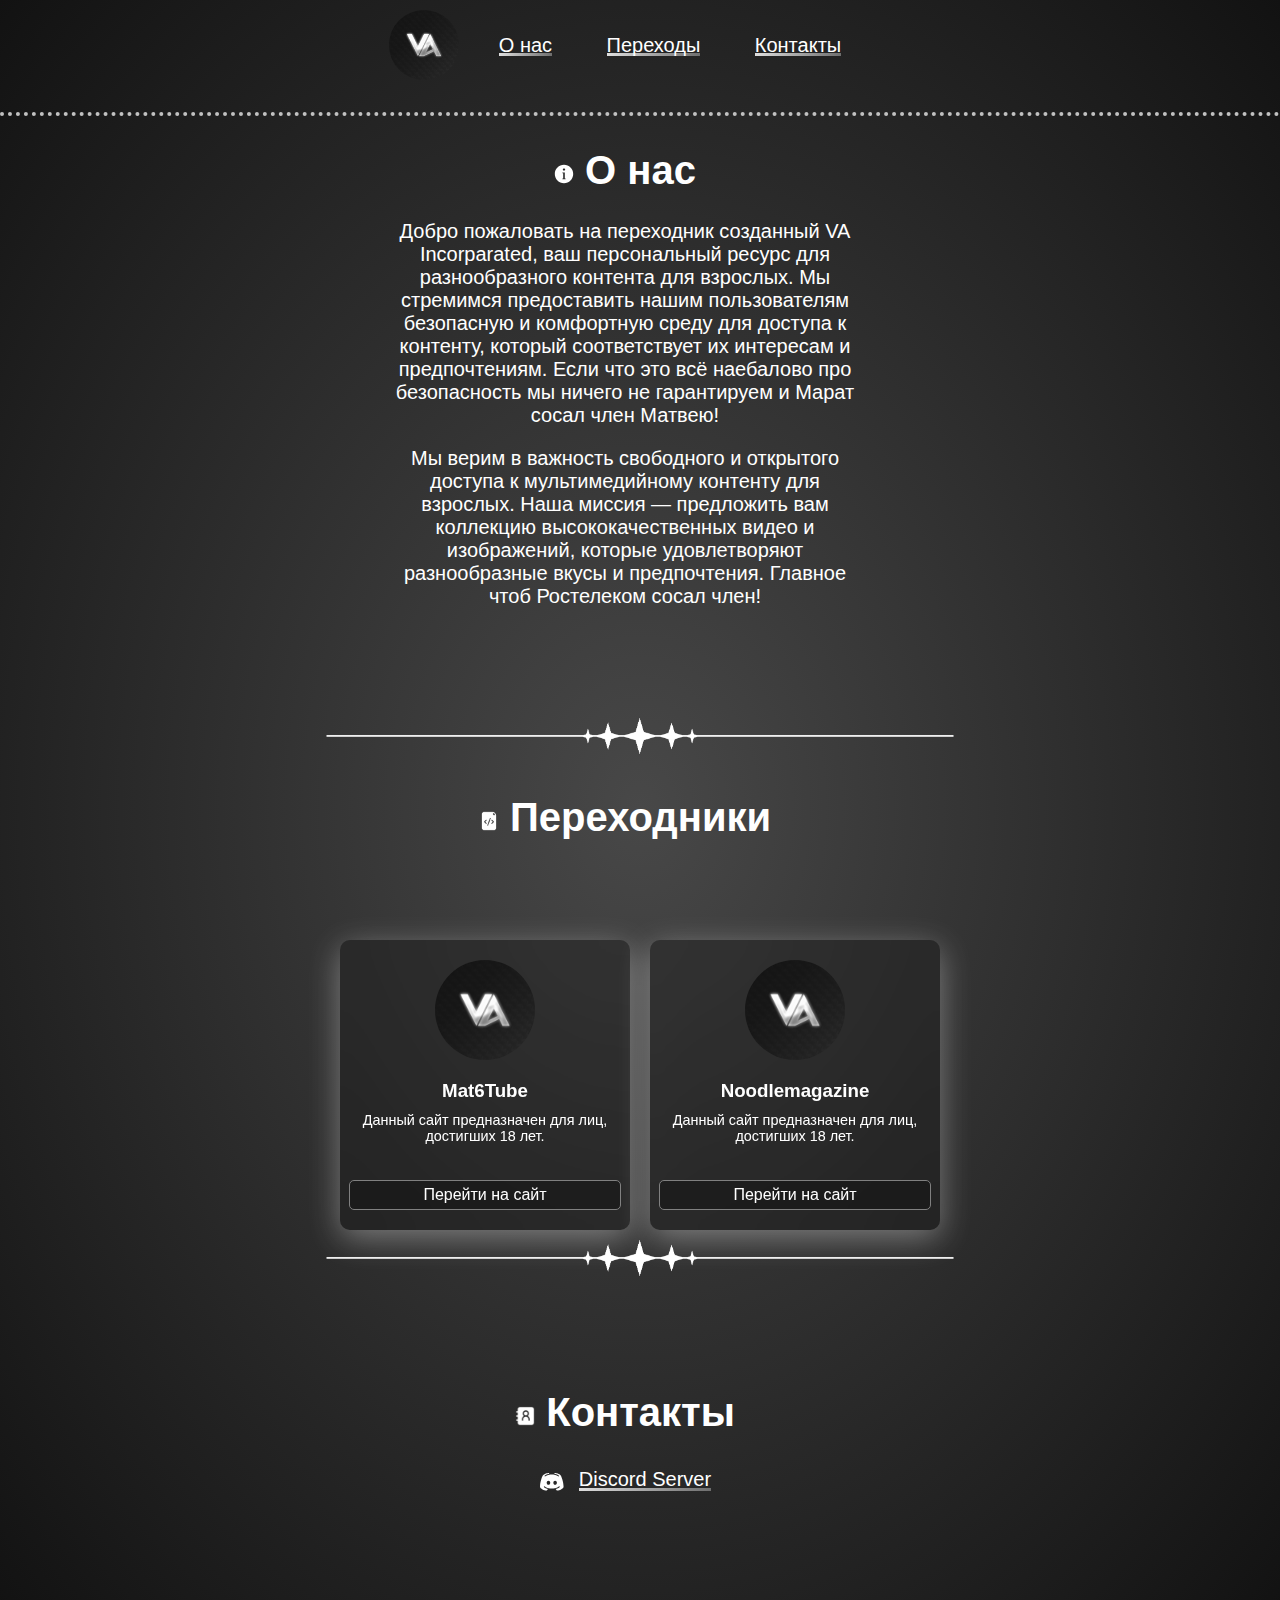
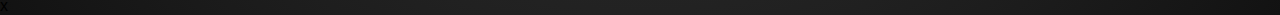
<file: index.html>
<!DOCTYPE html>
<html lang="en">
  <head>
    <meta charset="UTF-8" />
    <meta name="viewport" content="width=device-width, initial-scale=1.0" />
    <title>( ✦ ) Main - VA Inc.</title>
    <link rel="stylesheet" href="css/styles.css" />
    <link rel="icon" type="image/x-icon" href="assets/logo.png" sizes="16x16" />
    <script src="js/main.js" defer></script>
  </head>
  <body>
    <header class="header">
      <div class="logo">
        <img class="logo-img" src="assets/logo.png" alt="VA Logo" />
      </div>
      <nav class="menu">
        <ul>
          <li><a href="#abt">О нас</a></li>
          <li><a href="#proj">Переходы</a></li>
          <li><a href="#contact">Контакты</a></li>
        </ul>
      </nav>
    </header>
    <hr />

    <main class="container">
      <section id="abt" class="about">
        <h1>
          <img
            src="assets/about.svg"
            width="20"
            height="20"
            class="section-icon"
            alt="section-icon"
          />
          О нас
        </h1>
        <p>
          Добро пожаловать
          на переходник созданный VA Incorparated,
          ваш персональный ресурс для разнообразного контента для взрослых.
          Мы стремимся предоставить нашим пользователям безопасную и комфортную среду для доступа к контенту,
          который соответствует их интересам и предпочтениям.
          Если что это всё наебалово про безопасность мы ничего не гарантируем и Марат сосал член Матвею! 
        </p>
        <p>
          Мы верим в важность свободного и открытого доступа к мультимедийному контенту для взрослых.
          Наша миссия — предложить вам коллекцию высококачественных видео и изображений,
          которые удовлетворяют разнообразные вкусы и предпочтения.
          Главное чтоб Ростелеком сосал член!
        </p>
      </section>
      <img class="divider" src="assets/divider.png" alt="Divider" />

      <section id="proj" class="proj">
        <h1>
          <img
            src="assets/projects.png"
            width="20"
            height="20"
            class="section-icon"
            alt="section-icon"
          />
          Переходники
        </h1>
      </section>
      <div>
        <div id="projects" class="projects"></div>
      </div>
      
      <img class="divider" src="assets/divider.png" alt="Divider" />
      
      <section id="contact" class="contacts">
        <h1>
          <img
            src="assets/contact.png"
            width="20"
            height="20"
            class="section-icon"
            alt="section-icon"
          />
          Контакты
        </h1>
        <div class="discord">
          <a href="https://discord.gg/#">
            <img class="disc-png" src="assets/discord.svg" alt="icon" />
          </a>
          <a class="discord-link" href="https://discord.gg/#">Discord Server</a>
        </div>
      </section>
    </main>

    <div class="light x1"></div>
    <div class="light x2"></div>
    <div class="light x3"></div>
    <div class="light x4"></div>
    <div class="light x5"></div>
    <div class="light x6"></div>
    <div class="light x7"></div>
    <div class="light x8"></div>
    <div class="light x9"></div>
  </body>
</html>x
</file>
<file: css/styles.css>
html,
body {
  scroll-behavior: smooth;
  background: radial-gradient(#484848, #121212);
  background-size: cover;
  background-repeat: no-repeat;
  margin: 0;
  font-family: -apple-system, BlinkMacSystemFont, "Roboto", "Segoe UI", "Helvetica Neue", "Lucida Grande", Arial, sans-serif;
  overflow-y: auto;
  animation: fadeIn 2s ease-out;
}

@keyframes fadeIn {
  0% {
    opacity: 0;
  }

  100% {
    opacity: 1;
  }
}

a {
  color: #fff;
  text-decoration: none;
  transition: color 0.3s linear;
}

.header {
  display: flex;
  align-items: center;
  justify-content: center;
  padding-top: 10px;
  width: 100%;
}

.logo-img {
  height: 70px;
  width: auto;
  border-radius: 50%;
}

.container {
  text-align: center;
  margin: auto;
  width: 50%;
  color: #fff;
}

@media (max-width: 800px) {
  .container {
      width: 80%;
  }
}

li, .discord-link, .github-link {
    margin-right: 50px;
    display: inline;
    color: #9679a4;
    text-decoration: none;
    font-size: 20px;
    background: linear-gradient(to right, rgb(222 222 222), rgb(110 110 110)), linear-gradient(to right, rgb(174 174 174), rgb(166 166 166), rgb(120 120 120));
    background-size: 100% 3px, 0 3px;
    background-position: 100% 100%, 0 100%;
    background-repeat: no-repeat;
    transition: color 0.3s linear, background-size 500ms;
}

.logo,
.menu {
  display: flex;
  align-items: center;
}

a:hover,
li:hover,
.discord-link:hover,
.github-link:hover {
  background-size: 0 3px, 100% 3px;
  color: #fff;
}

.about,
.proj,
.contacts {
  padding-right: 30px;
  width: 75%;
  font-size: 20px;
  margin: 0 auto 100px auto;
}

.contacts {
  margin-top: 100px;
}

.discord,
.github {
  display: flex;
  justify-content: center;
  align-items: center;
}

.disc-png,
.git-png {
  width: 30px;
  margin-right: 10px;
}

.discord-link,
.github-link {
  margin-right: 0px;
  text-decoration: none;
  color: rgba(189, 96, 225, 0.796);
}

.coffee {
  width: 40%;
}

.ko-fi {
  width: 70%;
}

.qr {
  height: 100px;
}

h1,
li,
.discord-link,
.github-link {
  color: #fff;
  text-align: center;
  animation: glow 1s ease-in-out infinite alternate;
}

.projects {
  display: flex;
  flex-wrap: wrap;
  gap: 20px;
  justify-content: center;
}

.project {
    background: rgb(12 12 12 / 30%);
    box-shadow: 0 8px 32px 0 rgb(255 255 255 / 37%);
    backdrop-filter: blur(20px);
    -webkit-backdrop-filter: blur(20px);
    border-radius: 10px;
    padding: 20px;
    width: 250px;
    display: flex;
    flex-direction: column;
    align-items: center;
    text-align: center;
    transition: transform 0.3s;
    position: relative;
    /* Added to position the link */
    height: 250px;
    /* Fixed height to ensure alignment */
    overflow: hidden;
}

.project:hover {
    background: rgb(75 75 75 / 20%);
    transform: scale(1.05);
}

.project img {
  width: 100px;
  height: 100px;
  border-radius: 50%;
  margin-bottom: 10px;
}

.project h3 {
  margin: 10px 0;
}

.project p {
  font-size: 0.9em;
  flex-grow: 1;
  /* Allows the description to take available space */
  margin: 0 0 10px 0;
  overflow: hidden;
  text-overflow: ellipsis;
  display: -webkit-box;
  -webkit-line-clamp: 4;
  line-clamp: 4;
  /* Number of lines to show */
  -webkit-box-orient: vertical;
}

.project a {
    color: #ffffff;
    text-decoration: none;
    padding: 5px 10px;
    background: rgb(22 22 22 / 60%);
    border: 1px solid gray;
    border-radius: 5px;
    transition: background 0.3s;
    position: absolute;
    /* Positioning the link */
    bottom: 20px;
    /* Anchoring the link to the bottom */
    width: calc(100% - 40px);
    /* Making the link take the full width of the project card minus padding */
    text-align: center;
}

@keyframes glow {
    from {
        text-shadow: 0 0 10px #fff, 0 0 20px #ffffff, 0 0 30px #cccccc, 0 0 40px #c1c1c1, 0 0 50px #c1c1c1, 0 0 60px #c8c8c8, 0 0 70px #cacaca;
    }

    to {
        text-shadow: 0 0 20px #fff, 0 0 30px #fafafa, 0 0 40px #f4f4f4, 0 0 50px #f0f0f0, 0 0 60px #f4f4f4, 0 0 70px #f2f2f2, 0 0 80px #f4f4f4;
    }
}

.light {
  position: absolute;
  width: 0;
  background-color: white;
  box-shadow: #e9f1f1 0 0 20px 2px;
  opacity: 0;
  top: 100vh;
  bottom: 0;
  left: 0;
  right: 0;
  margin: auto;
}

.x1,
.x2,
.x3,
.x4,
.x5,
.x6,
.x7,
.x8,
.x9 {
  position: absolute;
  animation: floatUp infinite linear;
}

.x1 {
  animation-duration: 4s;
  transform: scale(1.0);
}

.x2 {
  animation-duration: 7s;
  transform: scale(1.6);
  left: 15%;
}

.x3 {
  animation-duration: 2.5s;
  transform: scale(.5);
  left: -15%;
}

.x4 {
  animation-duration: 4.5s;
  transform: scale(1.2);
  left: -34%;
}

.x5 {
  animation-duration: 8s;
  transform: scale(2.2);
  left: -57%;
}

.x6 {
  animation-duration: 3s;
  transform: scale(.8);
  left: -81%;
}

.x7 {
  animation-duration: 5.3s;
  transform: scale(3.2);
  left: 37%;
}

.x8 {
  animation-duration: 4.7s;
  transform: scale(1.7);
  left: 62%;
}

.x9 {
  animation-duration: 4.1s;
  transform: scale(0.9);
  left: 85%;
}

@keyframes floatUp {
  0% {
    top: 100vh;
    opacity: 0;
  }

  25% {
    opacity: 1;
  }

  50% {
    top: 0vh;
    opacity: .8;
  }

  75% {
    opacity: 1;
  }

  100% {
    top: -100vh;
    opacity: 0;
  }
}

.divider {
  margin-top: 10px;
  margin-bottom: 10px;
  width: 100%;
/*   filter: invert(25%) sepia(25%) saturate(4101%) hue-rotate(287deg) brightness(99%) contrast(81%); */
}

hr {
    border: 0;
    width: 100%;
    height: 0;
    border-top: 0.3rem dotted #c1c1c1;
    position: relative;
    overflow: visible;
    margin: 2rem 0;
}

hr:before {
  animation: move 10s infinite linear;
  position: absolute;
  top: -14px;
  left: 0;
  right: 0;
  bottom: 0;
  background-image: url("data:image/svg+xml,%3Csvg xmlns='http://www.w3.org/2000/svg' height='571.11' width='541.6'%3E%3Cpath style='fill:%23ffcc00' d='M535.441,412.339A280.868,280.868 0 1,1 536.186,161.733L284.493,286.29Z'/%3E%3C/svg%3E");
  background-size: 22px;
  background-repeat: no-repeat;
  background-position: calc(100% + 24px) 0;
  content: ' ';
  height: 24px;
}


hr:after {
  animation: move 10s 1s infinite linear;
  position: absolute;
  top: -14px;
  left: 0;
  right: 0;
  bottom: 0;
  background-size: 24px;
  background-repeat: no-repeat;
  background-position: calc(100% + 24px) 0;

  content: ' ';
  height: 24px;
  background-image: url("data:image/svg+xml,%3C%3Fxml version='1.0' encoding='UTF-8'%3F%3E%3Csvg version='1.1' viewBox='0 0 400 444.34' xmlns='http://www.w3.org/2000/svg'%3E%3Cg fill-rule='evenodd'%3E%3Cpath d='m192.2 2.8c-0.147 0.237-2.718 0.405-6.324 0.413-4.436 9e-3 -6.266 0.157-6.78 0.547-0.435 0.33-1.967 0.561-4 0.603-1.813 0.038-3.356 0.242-3.429 0.453-0.074 0.211-1.379 0.384-2.9 0.384-1.578 0-2.767 0.172-2.767 0.4 0 0.22-0.992 0.4-2.205 0.4s-2.518 0.171-2.9 0.38c-0.382 0.208-1.55 0.489-2.595 0.624s-1.9 0.414-1.9 0.621c0 0.206-0.799 0.375-1.776 0.375s-1.888 0.18-2.024 0.4-0.957 0.4-1.824 0.4-1.576 0.18-1.576 0.4-0.617 0.4-1.371 0.4c-0.755 0-1.642 0.27-1.972 0.6s-1.232 0.6-2.005 0.6-1.516 0.18-1.652 0.4-0.777 0.4-1.424 0.4-1.176 0.18-1.176 0.4-0.527 0.4-1.171 0.4c-0.645 0-1.442 0.27-1.772 0.6s-1.063 0.6-1.628 0.6c-0.566 0-1.029 0.18-1.029 0.4s-0.54 0.4-1.2 0.4-1.2 0.18-1.2 0.4-0.521 0.4-1.157 0.4c-0.66 0-1.256 0.258-1.388 0.6-0.126 0.33-0.675 0.6-1.219 0.6s-1.1 0.18-1.236 0.4-0.687 0.4-1.224 0.4-0.976 0.18-0.976 0.4-0.45 0.4-1 0.4-1 0.166-1 0.368c0 0.203-0.54 0.487-1.2 0.632s-1.2 0.429-1.2 0.632c0 0.202-0.45 0.368-1 0.368s-1 0.18-1 0.4-0.21 0.4-0.466 0.4c-0.746 0-3.534 1.323-3.534 1.677 0 0.178-0.36 0.323-0.8 0.323s-0.8 0.18-0.8 0.4-0.45 0.4-1 0.4-1 0.18-1 0.4-0.366 0.4-0.813 0.4c-0.446 0-0.916 0.27-1.042 0.6-0.127 0.33-0.571 0.6-0.988 0.6-0.416 0-0.757 0.18-0.757 0.4s-0.36 0.4-0.8 0.4-0.8 0.18-0.8 0.4-0.366 0.4-0.813 0.4c-0.446 0-0.916 0.27-1.042 0.6-0.127 0.33-0.571 0.6-0.988 0.6-0.416 0-0.757 0.138-0.757 0.306s-0.72 0.617-1.6 0.998c-0.88 0.382-1.6 0.841-1.6 1.02 0 0.18-0.63 0.574-1.4 0.876s-1.4 0.696-1.4 0.875-0.227 0.325-0.504 0.325-0.989 0.45-1.583 1c-0.593 0.55-1.356 1-1.696 1-0.339 0-0.617 0.18-0.617 0.4s-0.193 0.4-0.429 0.4c-0.235 0-0.679 0.225-0.986 0.5-1.323 1.187-1.776 1.5-2.168 1.5-0.229 0-0.417 0.18-0.417 0.4s-0.239 0.4-0.53 0.4c-0.292 0-0.953 0.45-1.47 1s-1.178 1-1.47 1c-0.291 0-0.53 0.18-0.53 0.4s-0.179 0.4-0.397 0.4c-0.361 0-1.692 1.012-3.028 2.3-0.285 0.275-0.648 0.5-0.806 0.5-0.159 0-0.9 0.63-1.648 1.4s-1.555 1.4-1.793 1.4-1.028 0.63-1.754 1.4-1.431 1.4-1.565 1.4c-0.135 0-0.661 0.405-1.169 0.9s-1.885 1.71-3.058 2.7c-2.312 1.95-12.782 12.297-12.782 12.632 0 0.112-0.405 0.62-0.9 1.128-1.434 1.472-5.096 5.735-7.035 8.188-0.586 0.742-1.557 1.912-2.159 2.6-0.601 0.689-1.096 1.387-1.1 1.551-3e-3 0.165-0.636 0.967-1.406 1.783-0.77 0.817-1.4 1.717-1.4 2.001 0 0.285-0.18 0.517-0.4 0.517s-0.4 0.193-0.4 0.429c0 0.235-0.225 0.679-0.5 0.986-1.187 1.323-1.5 1.776-1.5 2.168 0 0.229-0.159 0.417-0.354 0.417s-0.654 0.63-1.019 1.4c-0.366 0.77-0.836 1.4-1.046 1.4-0.209 0-0.381 0.184-0.381 0.409 0 0.485-2.069 3.733-2.5 3.924-0.165 0.074-0.3 0.389-0.3 0.7 0 0.312-0.18 0.567-0.4 0.567s-0.4 0.36-0.4 0.8-0.137 0.8-0.305 0.8c-0.325 0-0.624 0.497-1.889 3.141-0.437 0.912-0.932 1.659-1.1 1.659s-0.306 0.36-0.306 0.8-0.135 0.801-0.3 0.803c-0.402 3e-3 -1.7 2.316-1.7 3.029 0 0.313-0.18 0.568-0.4 0.568s-0.4 0.274-0.4 0.608-0.45 1.321-1 2.192-1 1.858-1 2.192-0.18 0.608-0.4 0.608-0.399 0.225-0.398 0.5c1e-3 0.411-1.602 3.962-3.248 7.195-0.195 0.382-0.354 0.94-0.354 1.24s-0.45 1.392-1 2.427c-0.55 1.034-1 2.22-1 2.636 0 0.415-0.18 0.866-0.4 1.002s-0.4 0.651-0.4 1.144-0.155 1.067-0.344 1.276-0.661 1.37-1.048 2.58c-0.388 1.21-0.863 2.513-1.056 2.895-0.194 0.382-0.352 1.117-0.352 1.633s-0.116 1.055-0.259 1.197c-0.428 0.429-1.714 4.411-1.728 5.351-7e-3 0.482-0.193 0.988-0.413 1.124s-0.4 0.946-0.4 1.8-0.18 1.664-0.4 1.8-0.4 0.788-0.4 1.45c0 0.661-0.193 1.563-0.428 2.003-0.478 0.893-1.136 4.008-1.424 6.747-0.104 0.99-0.352 2.16-0.551 2.6s-0.449 1.79-0.556 3-0.477 4.09-0.823 6.4c-1.227 8.21-1.355 18.522-1.439 116-0.094 109.47 0.104 121.83 2.048 128.23 0.205 0.676 0.373 1.97 0.373 2.877 0 0.906 0.18 1.759 0.4 1.895s0.4 0.642 0.4 1.124c1e-3 2.4 3.427 9.501 5.793 12.005 6.948 7.351 16.378 5.374 26.065-5.464 37.609-42.077 48.185-45.208 67.688-20.039 2.034 2.626 3.915 5.044 4.179 5.374s1.427 1.907 2.585 3.504c6.808 9.392 14.591 17.052 19.29 18.984 9.521 3.915 16.903 2.413 24.518-4.989 1.414-1.374 3.089-3.219 3.724-4.099 0.634-0.88 1.253-1.69 1.374-1.8 0.379-0.343 4.987-6.857 7.033-9.942 1.073-1.618 2.221-3.333 2.551-3.811 17.255-24.979 35.183-25.921 54.408-2.857 3.518 4.222 2.959 3.518 7.805 9.81 8.973 11.651 13.914 15.971 21.906 19.154 5.271 2.1 14.854-0.209 21.427-5.162 3.107-2.341 10.819-10.049 12.83-12.823 0.57-0.787 1.706-2.227 2.523-3.2 0.818-0.973 2.41-2.939 3.538-4.369 10.413-13.201 16.295-18.195 23.083-19.597 8.299-1.715 18.282 5.494 33.48 24.176 2.98 3.663 8.375 10.012 9.991 11.757 0.884 0.955 1.967 2.186 2.408 2.735 6.119 7.626 16.216 9.283 22.301 3.659 0.825-0.763 1.5-1.584 1.5-1.825s0.135-0.498 0.3-0.572c0.452-0.201 2.157-3.837 2.572-5.484 3.246-12.896 3.273-13.976 3.303-135.25 0.027-111-0.044-114.76-2.392-126.6-0.349-1.76-0.722-4.01-0.83-5-0.107-0.99-0.355-2.16-0.551-2.6s-0.442-1.52-0.545-2.4c-0.303-2.56-1.031-5.534-1.461-5.964-0.218-0.218-0.396-1.08-0.396-1.916s-0.18-1.52-0.4-1.52-0.4-0.619-0.4-1.376-0.18-1.488-0.4-1.624-0.4-0.68-0.4-1.21c0-0.861-0.652-2.713-1.649-4.685-0.193-0.382-0.351-1.136-0.351-1.676s-0.18-1.093-0.4-1.229-0.4-0.599-0.4-1.029c0-0.784-0.096-1.035-1.332-3.503-0.368-0.733-0.668-1.591-0.668-1.906s-0.159-0.885-0.353-1.267c-0.195-0.382-0.574-1.235-0.842-1.895-0.269-0.66-0.715-1.74-0.991-2.4s-0.684-1.65-0.906-2.2c-0.92-2.275-2.704-5.809-2.995-5.933-0.172-0.074-0.313-0.468-0.313-0.877 0-0.408-0.18-0.854-0.4-0.99s-0.4-0.597-0.4-1.024-0.16-0.776-0.357-0.776c-0.196 0-0.469-0.45-0.607-1s-0.428-1-0.644-1c-0.215 0-0.392-0.264-0.392-0.586s-0.482-1.447-1.071-2.5-1.444-2.634-1.9-3.514-1.037-1.821-1.292-2.091c-0.254-0.27-0.703-1.035-0.997-1.7s-0.671-1.209-0.838-1.209c-0.166 0-0.302-0.27-0.302-0.6s-0.16-0.6-0.357-0.6c-0.196 0-0.469-0.45-0.607-1s-0.428-1-0.644-1c-0.215 0-0.392-0.193-0.392-0.428 0-0.462-2.048-3.563-2.946-4.461-0.302-0.301-0.677-0.954-0.835-1.45-0.157-0.496-0.811-1.439-1.452-2.095-0.642-0.657-1.167-1.335-1.167-1.508s-0.589-1.021-1.309-1.886-1.839-2.286-2.486-3.158-1.453-1.868-1.791-2.213-1.15-1.341-1.804-2.214c-0.655-0.873-1.555-1.966-2-2.429-0.446-0.463-1.62-1.806-2.61-2.984-2.497-2.972-12.454-12.912-15.6-15.574-1.43-1.21-3.379-2.92-4.331-3.8s-1.934-1.672-2.182-1.761c-0.249-0.088-1.037-0.728-1.751-1.422-0.715-0.694-1.801-1.522-2.414-1.84-0.614-0.317-1.498-0.982-1.965-1.477s-1.053-0.9-1.303-0.9-0.454-0.18-0.454-0.4-0.171-0.4-0.379-0.4c-0.209 0-0.865-0.45-1.459-1-0.593-0.55-1.323-1-1.62-1-0.298 0-0.542-0.18-0.542-0.4s-0.193-0.4-0.429-0.4c-0.235 0-0.679-0.225-0.986-0.5-1.323-1.187-1.776-1.5-2.168-1.5-0.229 0-0.417-0.18-0.417-0.4s-0.261-0.4-0.579-0.4c-0.319 0-1.065-0.45-1.659-1-0.593-0.55-1.323-1-1.62-1-0.298 0-0.542-0.18-0.542-0.4s-0.208-0.4-0.462-0.4-1.019-0.419-1.7-0.932c-0.681-0.512-1.823-1.186-2.538-1.497-0.715-0.312-1.3-0.681-1.3-0.822s-0.315-0.365-0.7-0.498-1.24-0.591-1.9-1.017c-0.66-0.427-1.515-0.789-1.9-0.805s-0.7-0.209-0.7-0.429-0.248-0.4-0.551-0.4-0.775-0.27-1.049-0.6-0.836-0.6-1.249-0.6-0.751-0.18-0.751-0.4-0.36-0.4-0.8-0.4-0.8-0.18-0.8-0.4-0.45-0.4-1-0.4-1-0.177-1-0.392c0-0.216-0.45-0.506-1-0.644s-1-0.411-1-0.607c0-0.197-0.45-0.357-1-0.357s-1-0.18-1-0.4-0.349-0.4-0.776-0.4-0.879-0.166-1.005-0.369c-0.125-0.203-0.766-0.488-1.424-0.632-0.657-0.144-1.195-0.428-1.195-0.631 0-0.202-0.45-0.368-1-0.368s-1-0.18-1-0.4-0.45-0.4-1-0.4-1-0.18-1-0.4-0.521-0.4-1.157-0.4c-0.66 0-1.256-0.258-1.388-0.6-0.134-0.351-0.734-0.6-1.442-0.6-0.667 0-1.213-0.18-1.213-0.4s-0.439-0.4-0.976-0.4-1.088-0.18-1.224-0.4-0.757-0.4-1.381-0.4c-0.638 0-1.234-0.262-1.364-0.6-0.133-0.347-0.731-0.6-1.419-0.6-0.654 0-1.3-0.18-1.436-0.4s-0.777-0.4-1.424-0.4-1.176-0.18-1.176-0.4-0.733-0.4-1.629-0.4c-0.914 0-1.891-0.263-2.228-0.6-0.33-0.33-1.217-0.6-1.972-0.6-0.754 0-1.371-0.18-1.371-0.4s-0.72-0.4-1.6-0.4-1.6-0.18-1.6-0.4-0.699-0.4-1.554-0.4-2.07-0.269-2.7-0.598c-0.63-0.328-1.81-0.598-2.622-0.6-0.812-1e-3 -1.588-0.182-1.724-0.402s-1.317-0.4-2.624-0.4c-1.317 0-2.376-0.178-2.376-0.4 0-0.229-1.2-0.4-2.8-0.4s-2.8-0.171-2.8-0.4c0-0.235-1.375-0.4-3.324-0.4-2.303 0-3.562-0.18-4.1-0.587-0.601-0.455-2.144-0.59-6.852-0.6-3.606-8e-3 -6.177-0.176-6.324-0.413-0.151-0.245-3.33-0.4-8.2-0.4s-8.049 0.155-8.2 0.4m17 3.608c29.892 1.533 59.608 9.81 82.8 23.06 0.77 0.44 2.221 1.257 3.224 1.816 6.247 3.478 18.589 11.916 17.429 11.916-0.385 0-3.627-2.14-3.786-2.5-0.074-0.165-0.292-0.3-0.486-0.3s-1.844-0.961-3.667-2.134c-15.122-9.74-36.566-18.996-54.714-23.616-54.144-13.784-109.1-4.866-156.71 25.426-5.319 3.384-6.139 3.776-4.045 1.93 0.745-0.656 1.564-1.196 1.821-1.2 0.256-3e-3 0.526-0.168 0.6-0.367 0.157-0.425 7.833-5.564 11.198-7.498 1.284-0.737 3.46-1.991 4.835-2.786 23.452-13.551 53.694-22.223 82.7-23.716 9.09-0.468 10.248-0.47 18.8-0.031m-42 122.41c18.547 3.777 32.839 15.399 39.91 32.454 3.886 9.375 4.856 21.759 2.511 32.065-3.89 17.098-16.24 31.1-33.421 37.892-17.114 6.765-38.282 2.912-53.25-9.692-16.208-13.649-22.353-35.75-15.829-56.935 0.786-2.554 3.094-7.706 4.454-9.944 0.784-1.289 1.605-2.644 1.825-3.009 3.584-5.96 11.958-13.449 19.507-17.444 6.037-3.195 11.348-4.806 19.693-5.973 2.084-0.292 12.306 0.119 14.6 0.586m161.6 0c22.684 4.619 38.317 20.253 43.02 43.018 1.181 5.721 0.638 18.563-0.989 23.366-0.186 0.55-0.571 1.81-0.855 2.8-2.919 10.174-12.316 22.118-22.376 28.443-2.535 1.594-8.205 4.357-8.941 4.357-0.275 0-0.67 0.152-0.879 0.337-0.708 0.629-5.617 1.884-11.147 2.85-3.025 0.528-11.954 0.535-14.713 0.01-14.898-2.831-24.652-8.311-33.645-18.901-10.867-12.798-15.08-33.004-10.11-48.496 0.353-1.1 0.844-2.63 1.092-3.4 5.906-18.329 23.506-32.024 44.943-34.973 2.098-0.289 12.314 0.123 14.6 0.589' fill='%23eb1c24'/%3E%3Cpath d='m193.4 1.2c-0.144 0.233-2.364 0.4-5.303 0.4-5.021 0-8.225 0.287-15.897 1.424-2.2 0.326-4.574 0.589-5.276 0.584-0.702-4e-3 -1.388 0.172-1.524 0.392s-1.101 0.4-2.144 0.4-2.067 0.163-2.276 0.361c-0.209 0.199-1.19 0.448-2.18 0.553s-2.88 0.495-4.2 0.867c-1.32 0.371-2.94 0.765-3.6 0.874-0.66 0.11-1.56 0.355-2 0.545s-1.34 0.436-2 0.547c-2.095 0.353-5.323 1.242-5.634 1.553-0.164 0.165-0.809 0.3-1.433 0.3-0.623 0-1.133 0.18-1.133 0.4s-0.529 0.4-1.176 0.4-1.288 0.18-1.424 0.4-0.552 0.401-0.924 0.402c-0.372 2e-3 -1.192 0.272-1.822 0.6-0.63 0.329-1.449 0.598-1.82 0.598s-0.845 0.158-1.054 0.351c-0.371 0.343-4.389 1.904-5.98 2.323-0.44 0.116-2.103 0.822-3.695 1.568-1.592 0.747-3.032 1.358-3.2 1.357-0.531-2e-3 -16.467 8.017-16.709 8.407-0.126 0.205-0.897 0.677-1.713 1.048-0.816 0.372-2.023 1.062-2.683 1.534s-1.839 1.155-2.621 1.517c-0.782 0.361-1.755 1.026-2.162 1.476-0.408 0.451-0.89 0.819-1.071 0.819-0.284 0-2.528 1.408-5.74 3.6-0.483 0.33-1.582 1.072-2.442 1.648-0.86 0.577-1.907 1.432-2.326 1.9-0.419 0.469-0.989 0.852-1.266 0.852s-1.452 0.9-2.611 2c-1.16 1.1-2.3 2.001-2.535 2.003-0.234 2e-3 -1.236 0.804-2.226 1.782s-2.013 1.787-2.274 1.797c-0.545 0.021-21.326 20.635-21.326 21.155 0 0.189-1.076 1.496-2.392 2.904-1.315 1.407-2.403 2.739-2.418 2.959-0.014 0.22-0.827 1.21-1.805 2.2s-1.78 1.99-1.782 2.223c-3e-3 0.361-2.733 4.203-5.573 7.84-0.456 0.585-0.83 1.246-0.83 1.47 0 0.223-0.42 0.914-0.934 1.536s-1.188 1.716-1.498 2.431-0.694 1.3-0.855 1.3c-0.16 0-0.848 1.125-1.529 2.5s-1.554 2.86-1.94 3.3c-0.818 0.934-10.044 19.441-10.044 20.149 0 0.262-0.45 1.366-1 2.451s-1 2.168-1 2.406-0.36 1.178-0.8 2.088c-0.44 0.911-0.8 1.872-0.8 2.135 0 0.264-0.269 0.995-0.598 1.625-0.328 0.63-0.598 1.45-0.6 1.822-1e-3 0.372-0.182 0.788-0.402 0.924s-0.4 0.766-0.4 1.4-0.18 1.264-0.4 1.4-0.4 0.676-0.4 1.2-0.16 1.052-0.356 1.173-0.66 1.526-1.031 3.123-0.828 3.264-1.016 3.704c-0.189 0.44-0.428 1.34-0.532 2s-0.564 2.64-1.022 4.4c-0.459 1.76-0.836 3.684-0.838 4.276-3e-3 0.592-0.185 1.188-0.405 1.324s-0.4 1.126-0.4 2.2-0.18 2.064-0.4 2.2-0.4 0.913-0.4 1.726c0 0.814-0.188 2.108-0.418 2.877-0.542 1.812-1.156 8.045-1.439 14.597-0.123 2.86-0.385 5.371-0.583 5.58-0.496 0.524-0.479 205.94 0.017 206.44 0.207 0.209 0.459 3.89 0.559 8.18 0.188 8.023 0.754 15.975 1.188 16.676 0.135 0.219 0.415 1.371 0.622 2.561 0.955 5.473 4.912 15.563 6.104 15.563 0.192 0 0.35 0.239 0.35 0.53 0 0.644 1.666 2.27 2.326 2.27 0.261 0 0.474 0.16 0.474 0.355 0 0.772 5.864 3.158 8.907 3.624 5.314 0.813 10.615-0.907 14.613-4.744 1.166-1.119 2.251-2.035 2.411-2.035 0.353 0 5.669-5.317 5.669-5.67 0-0.138 2.655-2.986 5.9-6.33s5.972-6.279 6.061-6.523c0.21-0.578 7.754-8.112 8.329-8.319 0.243-0.087 1.714-1.373 3.271-2.858 1.556-1.485 2.984-2.7 3.172-2.7 0.189 0 0.669-0.36 1.067-0.8s0.942-0.8 1.208-0.8 0.999-0.405 1.628-0.9c5.947-4.678 14.674-5.105 18.174-0.888 0.268 0.323 0.659 0.588 0.868 0.588 0.429 0 6.012 5.523 6.564 6.493 0.197 0.346 1.303 1.642 2.458 2.88s2.1 2.351 2.1 2.472 0.63 0.989 1.4 1.929 1.406 1.87 1.413 2.067c7e-3 0.198 0.637 0.98 1.4 1.74 0.763 0.759 1.388 1.569 1.389 1.8 1e-3 0.23 0.586 1.069 1.3 1.864s1.478 1.723 1.698 2.062c1.126 1.736 5.603 6.837 8.276 9.428 2.749 2.665 3.625 3.375 6.121 4.959 0.438 0.278 1.307 0.911 1.931 1.406 0.623 0.495 1.559 0.9 2.079 0.9s1.057 0.18 1.193 0.4 0.599 0.4 1.029 0.4 1.094 0.165 1.476 0.367c1.242 0.656 6.37 1.352 8.155 1.108 0.957-0.132 2.55-0.353 3.54-0.492 5.447-0.765 13.893-6.62 17.43-12.083 0.748-1.155 1.542-2.1 1.765-2.1s0.405-0.206 0.405-0.459c0-0.252 0.63-1.227 1.4-2.167s1.4-1.872 1.4-2.072c0-0.199 0.45-0.785 1-1.302s1-1.107 1-1.312 0.45-0.907 1-1.561 1-1.417 1-1.696 0.36-0.833 0.8-1.231 0.8-0.866 0.8-1.04c0-0.173 0.629-1 1.398-1.838 0.769-0.837 1.399-1.71 1.4-1.939s0.812-1.211 1.802-2.183 1.8-1.972 1.8-2.222c0-0.448 3.35-3.657 6.194-5.934 1.835-1.469 5.624-3.444 6.606-3.444 0.414 0 0.864-0.18 1-0.4 0.14-0.227 2.13-0.4 4.6-0.4s4.46 0.173 4.6 0.4c0.136 0.22 0.69 0.4 1.232 0.4 0.541 0 1.697 0.45 2.568 1s1.704 1 1.851 1c1.892 0 13.985 11.996 17.884 17.742 0.562 0.829 1.527 2.136 2.144 2.905 0.616 0.768 1.931 2.405 2.921 3.637 7.651 9.52 16.86 17.306 20.476 17.314 0.372 1e-3 0.772 0.157 0.889 0.345 0.75 1.213 14.92 1.213 15.67 0 0.117-0.188 0.535-0.343 0.931-0.343 0.997 0 6.359-2.759 8.261-4.251 0.865-0.678 1.936-1.423 2.38-1.655 1.19-0.623 10.737-10.391 12.273-12.556 0.726-1.025 2.4-3.161 3.72-4.747 1.32-1.587 2.58-3.161 2.8-3.498 0.22-0.338 1.247-1.539 2.281-2.67 1.035-1.131 2.354-2.769 2.932-3.64 1.335-2.012 7.226-7.783 7.946-7.783 0.298 0 0.779-0.285 1.068-0.633 1.203-1.449 5.071-2.967 7.561-2.967 5.345 0 12.832 5.54 22.311 16.509 1.374 1.59 3.6 4.147 4.947 5.683 1.346 1.536 2.562 3.097 2.701 3.468 0.139 0.372 1.166 1.636 2.282 2.808 1.116 1.173 2.213 2.463 2.436 2.868 0.647 1.171 10.622 11.064 11.155 11.064 0.265 0 0.715 0.281 1 0.624 0.732 0.882 3.543 2.176 4.727 2.176 0.548 0 1.58 0.211 2.294 0.469 1.763 0.638 7.6-0.216 10.559-1.544 5.124-2.3 9.483-9.307 10.279-16.525 0.109-0.99 0.361-1.971 0.56-2.18 0.198-0.209 0.361-1.683 0.361-3.276s0.15-2.989 0.333-3.103c1.675-1.035 1.714-239.91 0.04-241.62-0.205-0.209-0.373-1.368-0.373-2.576 0-2.203-0.353-4.632-1.431-9.844-0.319-1.54-0.577-3.207-0.574-3.705s-0.16-1.218-0.362-1.6-0.581-2.045-0.842-3.695c-0.262-1.65-0.726-3.679-1.033-4.508-0.307-0.83-0.558-1.919-0.558-2.42 0-0.502-0.147-1.083-0.327-1.292s-0.56-1.37-0.844-2.58c-0.738-3.142-1.688-6.137-2.087-6.58-0.188-0.209-0.342-0.706-0.342-1.105s-0.165-1.038-0.367-1.42c-0.201-0.382-0.681-1.775-1.066-3.095-0.384-1.32-1.029-2.99-1.433-3.712s-0.734-1.573-0.734-1.891c0-1.037-10.599-22.938-12.193-25.197-0.466-0.66-1.099-1.74-1.407-2.4s-0.983-1.785-1.5-2.5c-0.518-0.715-1.206-1.885-1.529-2.6-0.324-0.715-1.215-2.11-1.98-3.1s-1.513-2.07-1.662-2.4c-0.148-0.33-0.868-1.339-1.6-2.241-0.731-0.903-1.329-1.816-1.329-2.03s-0.45-0.812-1-1.329-1.003-1.133-1.007-1.37c-4e-3 -0.236-0.814-1.29-1.8-2.342-0.986-1.051-1.793-2.006-1.793-2.121 0-0.349-4.644-5.784-7.41-8.672-1.424-1.488-2.59-2.783-2.59-2.877 0-0.095-2.367-2.478-5.261-5.295-2.893-2.818-5.998-5.846-6.9-6.73-1.567-1.537-6.861-5.953-8.143-6.793-0.336-0.22-1.35-1.084-2.253-1.92-0.904-0.836-2.273-1.855-3.043-2.265s-1.665-1.121-1.988-1.58c-0.324-0.459-0.805-0.835-1.07-0.835-0.264 0-1.015-0.45-1.669-1s-1.388-1-1.631-1-0.442-0.175-0.442-0.39c0-0.214-0.568-0.683-1.262-1.042-0.695-0.359-1.629-0.994-2.076-1.411-0.447-0.416-1.035-0.757-1.307-0.757-0.271 0-1.002-0.416-1.624-0.926-0.622-0.509-1.806-1.237-2.631-1.618-0.825-0.382-1.5-0.833-1.5-1.003 0-0.171-0.945-0.728-2.1-1.239-1.155-0.51-2.467-1.257-2.915-1.66-0.947-0.853-15.738-8.354-16.47-8.354-0.272 0-1.788-0.63-3.371-1.4-1.582-0.77-3.161-1.406-3.51-1.413s-0.983-0.277-1.41-0.6c-0.428-0.323-1.085-0.587-1.463-0.587-0.377 0-1.377-0.335-2.223-0.743-1.64-0.793-3.133-1.34-6.338-2.319-1.1-0.337-2.313-0.775-2.695-0.975s-1.136-0.363-1.676-0.363-1.08-0.159-1.2-0.354c-0.121-0.194-1.027-0.475-2.015-0.623-0.987-0.148-1.9-0.439-2.028-0.646s-0.932-0.377-1.786-0.377-1.664-0.18-1.8-0.4-0.831-0.4-1.544-0.4-1.467-0.161-1.676-0.358c-0.503-0.474-3.882-1.28-6.38-1.522-1.1-0.107-2.171-0.357-2.38-0.557s-1.214-0.363-2.233-0.363c-1.02 0-1.988-0.135-2.153-0.3-0.701-0.702-12.467-2.022-20.834-2.339-3.52-0.133-6.571-0.403-6.78-0.601-0.531-0.503-14.108-0.465-14.42 0.04m15.2 1.6c0.147 0.237 2.718 0.405 6.324 0.413 4.708 0.01 6.251 0.145 6.852 0.6 0.538 0.407 1.797 0.587 4.1 0.587 1.949 0 3.324 0.165 3.324 0.4 0 0.229 1.2 0.4 2.8 0.4s2.8 0.171 2.8 0.4c0 0.222 1.059 0.4 2.376 0.4 1.307 0 2.488 0.18 2.624 0.4s0.912 0.401 1.724 0.402c0.812 2e-3 1.992 0.272 2.622 0.6 0.63 0.329 1.845 0.598 2.7 0.598s1.554 0.18 1.554 0.4 0.72 0.4 1.6 0.4 1.6 0.18 1.6 0.4 0.617 0.4 1.371 0.4c0.755 0 1.642 0.27 1.972 0.6 0.337 0.337 1.314 0.6 2.228 0.6 0.896 0 1.629 0.18 1.629 0.4s0.529 0.4 1.176 0.4 1.288 0.18 1.424 0.4 0.782 0.4 1.436 0.4c0.688 0 1.286 0.253 1.419 0.6 0.13 0.338 0.726 0.6 1.364 0.6 0.624 0 1.245 0.18 1.381 0.4s0.687 0.4 1.224 0.4 0.976 0.18 0.976 0.4 0.546 0.4 1.213 0.4c0.708 0 1.308 0.249 1.442 0.6 0.132 0.342 0.728 0.6 1.388 0.6 0.636 0 1.157 0.18 1.157 0.4s0.45 0.4 1 0.4 1 0.18 1 0.4 0.45 0.4 1 0.4 1 0.166 1 0.368c0 0.203 0.538 0.487 1.195 0.631 0.658 0.144 1.299 0.429 1.424 0.632 0.126 0.203 0.578 0.369 1.005 0.369s0.776 0.18 0.776 0.4 0.45 0.4 1 0.4 1 0.16 1 0.357c0 0.196 0.45 0.469 1 0.607s1 0.428 1 0.644c0 0.215 0.45 0.392 1 0.392s1 0.18 1 0.4 0.36 0.4 0.8 0.4 0.8 0.18 0.8 0.4 0.338 0.4 0.751 0.4 0.975 0.27 1.249 0.6 0.746 0.6 1.049 0.6 0.551 0.18 0.551 0.4 0.315 0.413 0.7 0.429 1.24 0.378 1.9 0.805c0.66 0.426 1.515 0.884 1.9 1.017s0.7 0.357 0.7 0.498 0.585 0.51 1.3 0.822c0.715 0.311 1.857 0.985 2.538 1.497 0.681 0.513 1.446 0.932 1.7 0.932s0.462 0.18 0.462 0.4 0.244 0.4 0.542 0.4c0.297 0 1.027 0.45 1.62 1 0.594 0.55 1.34 1 1.659 1 0.318 0 0.579 0.18 0.579 0.4s0.188 0.4 0.417 0.4c0.392 0 0.845 0.313 2.168 1.5 0.307 0.275 0.751 0.5 0.986 0.5 0.236 0 0.429 0.18 0.429 0.4s0.244 0.4 0.542 0.4c0.297 0 1.027 0.45 1.62 1 0.594 0.55 1.25 1 1.459 1 0.208 0 0.379 0.18 0.379 0.4s0.204 0.4 0.454 0.4 0.836 0.405 1.303 0.9 1.351 1.16 1.965 1.477c0.613 0.318 1.699 1.146 2.414 1.84 0.714 0.694 1.502 1.334 1.751 1.422 0.248 0.089 1.23 0.881 2.182 1.761s2.901 2.59 4.331 3.8c3.146 2.662 13.103 12.602 15.6 15.574 0.99 1.178 2.164 2.521 2.61 2.984 0.445 0.463 1.345 1.556 2 2.429 0.654 0.873 1.466 1.869 1.804 2.214s1.144 1.341 1.791 2.213 1.766 2.293 2.486 3.158 1.309 1.713 1.309 1.886 0.525 0.851 1.167 1.508c0.641 0.656 1.295 1.599 1.452 2.095 0.158 0.496 0.533 1.149 0.835 1.45 0.898 0.898 2.946 3.999 2.946 4.461 0 0.235 0.177 0.428 0.392 0.428 0.216 0 0.506 0.45 0.644 1s0.411 1 0.607 1c0.197 0 0.357 0.27 0.357 0.6s0.136 0.6 0.302 0.6c0.167 0 0.544 0.544 0.838 1.209s0.743 1.43 0.997 1.7c0.255 0.27 0.836 1.211 1.292 2.091s1.311 2.461 1.9 3.514 1.071 2.178 1.071 2.5 0.177 0.586 0.392 0.586c0.216 0 0.506 0.45 0.644 1s0.411 1 0.607 1c0.197 0 0.357 0.349 0.357 0.776s0.18 0.888 0.4 1.024 0.4 0.582 0.4 0.99c0 0.409 0.141 0.803 0.313 0.877 0.291 0.124 2.075 3.658 2.995 5.933 0.222 0.55 0.63 1.54 0.906 2.2s0.722 1.74 0.991 2.4c0.268 0.66 0.647 1.513 0.842 1.895 0.194 0.382 0.353 0.952 0.353 1.267s0.3 1.173 0.668 1.906c1.236 2.468 1.332 2.719 1.332 3.503 0 0.43 0.18 0.893 0.4 1.029s0.4 0.689 0.4 1.229 0.158 1.294 0.351 1.676c0.997 1.972 1.649 3.824 1.649 4.685 0 0.53 0.18 1.074 0.4 1.21s0.4 0.867 0.4 1.624 0.18 1.376 0.4 1.376 0.4 0.684 0.4 1.52 0.178 1.698 0.396 1.916c0.43 0.43 1.158 3.404 1.461 5.964 0.103 0.88 0.349 1.96 0.545 2.4s0.444 1.61 0.551 2.6c0.108 0.99 0.481 3.24 0.83 5 2.348 11.844 2.419 15.599 2.392 126.6-0.03 121.27-0.057 122.35-3.303 135.25-0.415 1.647-2.12 5.283-2.572 5.484-0.165 0.074-0.3 0.331-0.3 0.572s-0.675 1.062-1.5 1.825c-6.085 5.624-16.182 3.967-22.301-3.659-0.441-0.549-1.524-1.78-2.408-2.735-1.616-1.745-7.011-8.094-9.991-11.757-22.772-27.992-33.536-30.915-49.2-13.36-2.399 2.688-5.071 5.875-7.363 8.781-1.128 1.43-2.72 3.396-3.538 4.369-0.817 0.973-1.953 2.413-2.523 3.2-8.172 11.273-19.222 18.431-28.452 18.431-2.577 0-5.19-0.201-5.805-0.446-7.992-3.183-12.933-7.503-21.906-19.154-4.846-6.292-4.287-5.588-7.805-9.81-19.225-23.064-37.153-22.122-54.408 2.857-0.33 0.478-1.478 2.193-2.551 3.811-2.046 3.085-6.654 9.599-7.033 9.942-0.121 0.11-0.74 0.92-1.374 1.8-5.132 7.118-11.828 11-18.974 11-4.186 0-5.054-0.179-9.268-1.912-3.105-1.277-8.904-6.243-13.221-11.323-3.379-3.976-3.601-4.255-6.069-7.661-1.158-1.597-2.321-3.174-2.585-3.504s-2.145-2.748-4.179-5.374c-19.503-25.169-30.079-22.038-67.688 20.039-9.687 10.838-19.117 12.815-26.065 5.464-2.366-2.504-5.792-9.605-5.793-12.005 0-0.482-0.18-0.988-0.4-1.124s-0.4-0.989-0.4-1.895c0-0.907-0.168-2.201-0.373-2.877-1.944-6.397-2.142-18.757-2.048-128.23 0.084-97.478 0.212-107.79 1.439-116 0.346-2.31 0.716-5.19 0.823-6.4s0.357-2.56 0.556-3 0.447-1.61 0.551-2.6c0.288-2.739 0.946-5.854 1.424-6.747 0.235-0.44 0.428-1.342 0.428-2.003 0-0.662 0.18-1.314 0.4-1.45s0.4-0.946 0.4-1.8 0.18-1.664 0.4-1.8 0.406-0.642 0.413-1.124c0.014-0.94 1.3-4.922 1.728-5.351 0.143-0.142 0.259-0.681 0.259-1.197s0.158-1.251 0.352-1.633c0.193-0.382 0.668-1.685 1.056-2.895 0.387-1.21 0.859-2.371 1.048-2.58s0.344-0.783 0.344-1.276 0.18-1.008 0.4-1.144 0.4-0.587 0.4-1.002c0-0.416 0.45-1.602 1-2.636 0.55-1.035 1-2.127 1-2.427s0.159-0.858 0.354-1.24c1.646-3.233 3.249-6.784 3.248-7.195-1e-3 -0.275 0.178-0.5 0.398-0.5s0.4-0.274 0.4-0.608 0.45-1.321 1-2.192 1-1.858 1-2.192 0.18-0.608 0.4-0.608 0.4-0.255 0.4-0.568c0-0.713 1.298-3.026 1.7-3.029 0.165-2e-3 0.3-0.363 0.3-0.803s0.138-0.8 0.306-0.8 0.663-0.747 1.1-1.659c1.265-2.644 1.564-3.141 1.889-3.141 0.168 0 0.305-0.36 0.305-0.8s0.18-0.8 0.4-0.8 0.4-0.255 0.4-0.567c0-0.311 0.135-0.626 0.3-0.7 0.431-0.191 2.5-3.439 2.5-3.924 0-0.225 0.172-0.409 0.381-0.409 0.21 0 0.68-0.63 1.046-1.4 0.365-0.77 0.824-1.4 1.019-1.4s0.354-0.188 0.354-0.417c0-0.392 0.313-0.845 1.5-2.168 0.275-0.307 0.5-0.751 0.5-0.986 0-0.236 0.18-0.429 0.4-0.429s0.4-0.232 0.4-0.517c0-0.284 0.63-1.184 1.4-2.001 0.77-0.816 1.403-1.618 1.406-1.783 4e-3 -0.164 0.499-0.862 1.1-1.551 0.602-0.688 1.573-1.858 2.159-2.6 1.939-2.453 5.601-6.716 7.035-8.188 0.495-0.508 0.9-1.016 0.9-1.128 0-0.335 10.47-10.682 12.782-12.632 1.173-0.99 2.55-2.205 3.058-2.7s1.034-0.9 1.169-0.9c0.134 0 0.839-0.63 1.565-1.4s1.516-1.4 1.754-1.4 1.045-0.63 1.793-1.4 1.489-1.4 1.648-1.4c0.158 0 0.521-0.225 0.806-0.5 1.336-1.288 2.667-2.3 3.028-2.3 0.218 0 0.397-0.18 0.397-0.4s0.239-0.4 0.53-0.4c0.292 0 0.953-0.45 1.47-1s1.178-1 1.47-1c0.291 0 0.53-0.18 0.53-0.4s0.188-0.4 0.417-0.4c0.392 0 0.845-0.313 2.168-1.5 0.307-0.275 0.751-0.5 0.986-0.5 0.236 0 0.429-0.18 0.429-0.4s0.278-0.4 0.617-0.4c0.34 0 1.103-0.45 1.696-1 0.594-0.55 1.306-1 1.583-1s0.504-0.146 0.504-0.325 0.63-0.573 1.4-0.875 1.4-0.696 1.4-0.876c0-0.179 0.72-0.638 1.6-1.02 0.88-0.381 1.6-0.83 1.6-0.998s0.341-0.306 0.757-0.306c0.417 0 0.861-0.27 0.988-0.6 0.126-0.33 0.596-0.6 1.042-0.6 0.447 0 0.813-0.18 0.813-0.4s0.36-0.4 0.8-0.4 0.8-0.18 0.8-0.4 0.341-0.4 0.757-0.4c0.417 0 0.861-0.27 0.988-0.6 0.126-0.33 0.596-0.6 1.042-0.6 0.447 0 0.813-0.18 0.813-0.4s0.45-0.4 1-0.4 1-0.18 1-0.4 0.36-0.4 0.8-0.4 0.8-0.145 0.8-0.323c0-0.354 2.788-1.677 3.534-1.677 0.256 0 0.466-0.18 0.466-0.4s0.45-0.4 1-0.4 1-0.166 1-0.368c0-0.203 0.54-0.487 1.2-0.632s1.2-0.429 1.2-0.632c0-0.202 0.45-0.368 1-0.368s1-0.18 1-0.4 0.439-0.4 0.976-0.4 1.088-0.18 1.224-0.4 0.692-0.4 1.236-0.4 1.093-0.27 1.219-0.6c0.132-0.342 0.728-0.6 1.388-0.6 0.636 0 1.157-0.18 1.157-0.4s0.54-0.4 1.2-0.4 1.2-0.18 1.2-0.4 0.463-0.4 1.029-0.4c0.565 0 1.298-0.27 1.628-0.6s1.127-0.6 1.772-0.6c0.644 0 1.171-0.18 1.171-0.4s0.529-0.4 1.176-0.4 1.288-0.18 1.424-0.4 0.879-0.4 1.652-0.4 1.675-0.27 2.005-0.6 1.217-0.6 1.972-0.6c0.754 0 1.371-0.18 1.371-0.4s0.709-0.4 1.576-0.4 1.688-0.18 1.824-0.4 1.047-0.4 2.024-0.4 1.776-0.169 1.776-0.375c0-0.207 0.855-0.486 1.9-0.621s2.213-0.416 2.595-0.624c0.382-0.209 1.687-0.38 2.9-0.38s2.205-0.18 2.205-0.4c0-0.228 1.189-0.4 2.767-0.4 1.521 0 2.826-0.173 2.9-0.384 0.073-0.211 1.616-0.415 3.429-0.453 2.033-0.042 3.565-0.273 4-0.603 0.514-0.39 2.344-0.538 6.78-0.547 3.606-8e-3 6.177-0.176 6.324-0.413 0.151-0.245 3.33-0.4 8.2-0.4s8.049 0.155 8.2 0.4m-35.707 154.75c-18.697 4.767-24.956 27.567-11.293 41.141 6.194 6.154 17.242 8.662 24.761 5.62 7.802-3.156 12.436-7.684 15.051-14.707 6.654-17.869-10.137-36.741-28.519-32.054m161.6 0.027c-18.502 4.546-24.894 27.141-11.506 40.675 16.232 16.411 43.704 3.271 41.331-19.769-1.484-14.408-15.703-24.375-29.825-20.906' fill='%230f3d8a'/%3E%3Cpath d='m190.4 6.439c-29.006 1.493-59.248 10.165-82.7 23.716-1.375 0.795-3.551 2.049-4.835 2.786-3.365 1.934-11.041 7.073-11.198 7.498-0.074 0.199-0.344 0.364-0.6 0.367-0.257 4e-3 -1.076 0.544-1.821 1.2-2.094 1.846-1.274 1.454 4.045-1.93 47.606-30.292 102.56-39.21 156.71-25.426 18.148 4.62 39.592 13.876 54.714 23.616 1.823 1.173 3.473 2.134 3.667 2.134s0.412 0.135 0.486 0.3c0.159 0.36 3.401 2.5 3.786 2.5 1.16 0-11.182-8.438-17.429-11.916-1.003-0.559-2.454-1.376-3.224-1.816-23.192-13.25-52.908-21.527-82.8-23.06-8.552-0.439-9.71-0.437-18.8 0.031m-37.8 121.79c-8.345 1.167-13.656 2.778-19.693 5.973-7.549 3.995-15.923 11.484-19.507 17.444-0.22 0.365-1.041 1.72-1.825 3.009-12.815 21.085-7.768 50.759 11.375 66.879 11.848 9.977 28.331 14.854 42.083 12.452 4.848-0.847 8.795-1.823 11.167-2.76 26.811-10.599 39.878-36.696 32.623-65.157-3.641-14.287-17.052-28.826-31.823-34.501-2.739-1.052-6.145-2.009-9.8-2.753-2.294-0.467-12.516-0.878-14.6-0.586m161.6-3e-3c-21.437 2.949-39.037 16.644-44.943 34.973-0.248 0.77-0.739 2.3-1.092 3.4-4.97 15.492-0.757 35.698 10.11 48.496 8.993 10.59 18.747 16.07 33.645 18.901 2.759 0.525 11.688 0.518 14.713-0.01 5.53-0.966 10.439-2.221 11.147-2.85 0.209-0.185 0.604-0.337 0.879-0.337 0.736 0 6.406-2.763 8.941-4.357 10.06-6.325 19.457-18.269 22.376-28.443 0.284-0.99 0.669-2.25 0.855-2.8 1.627-4.803 2.17-17.645 0.989-23.366-4.703-22.765-20.336-38.399-43.02-43.018-2.286-0.466-12.502-0.878-14.6-0.589m-128.6 29.75c21.036 6.899 23.361 36.435 3.555 45.139-3.281 1.441-3.832 1.611-6.904 2.127-23.932 4.022-37.958-26.921-19.353-42.695 6.063-5.14 15.298-7 22.702-4.571m159.52-0.544c10.333 2.12 18.133 10.669 19.201 21.046 2.373 23.04-25.099 36.18-41.331 19.769-16.918-17.103-1.439-45.651 22.13-40.815' fill='%23fbf8f8'/%3E%3C/g%3E%3C/svg%3E%0A");
}

@keyframes move {
  0% {
    background-position: 0 0;
  }
}
</file>
